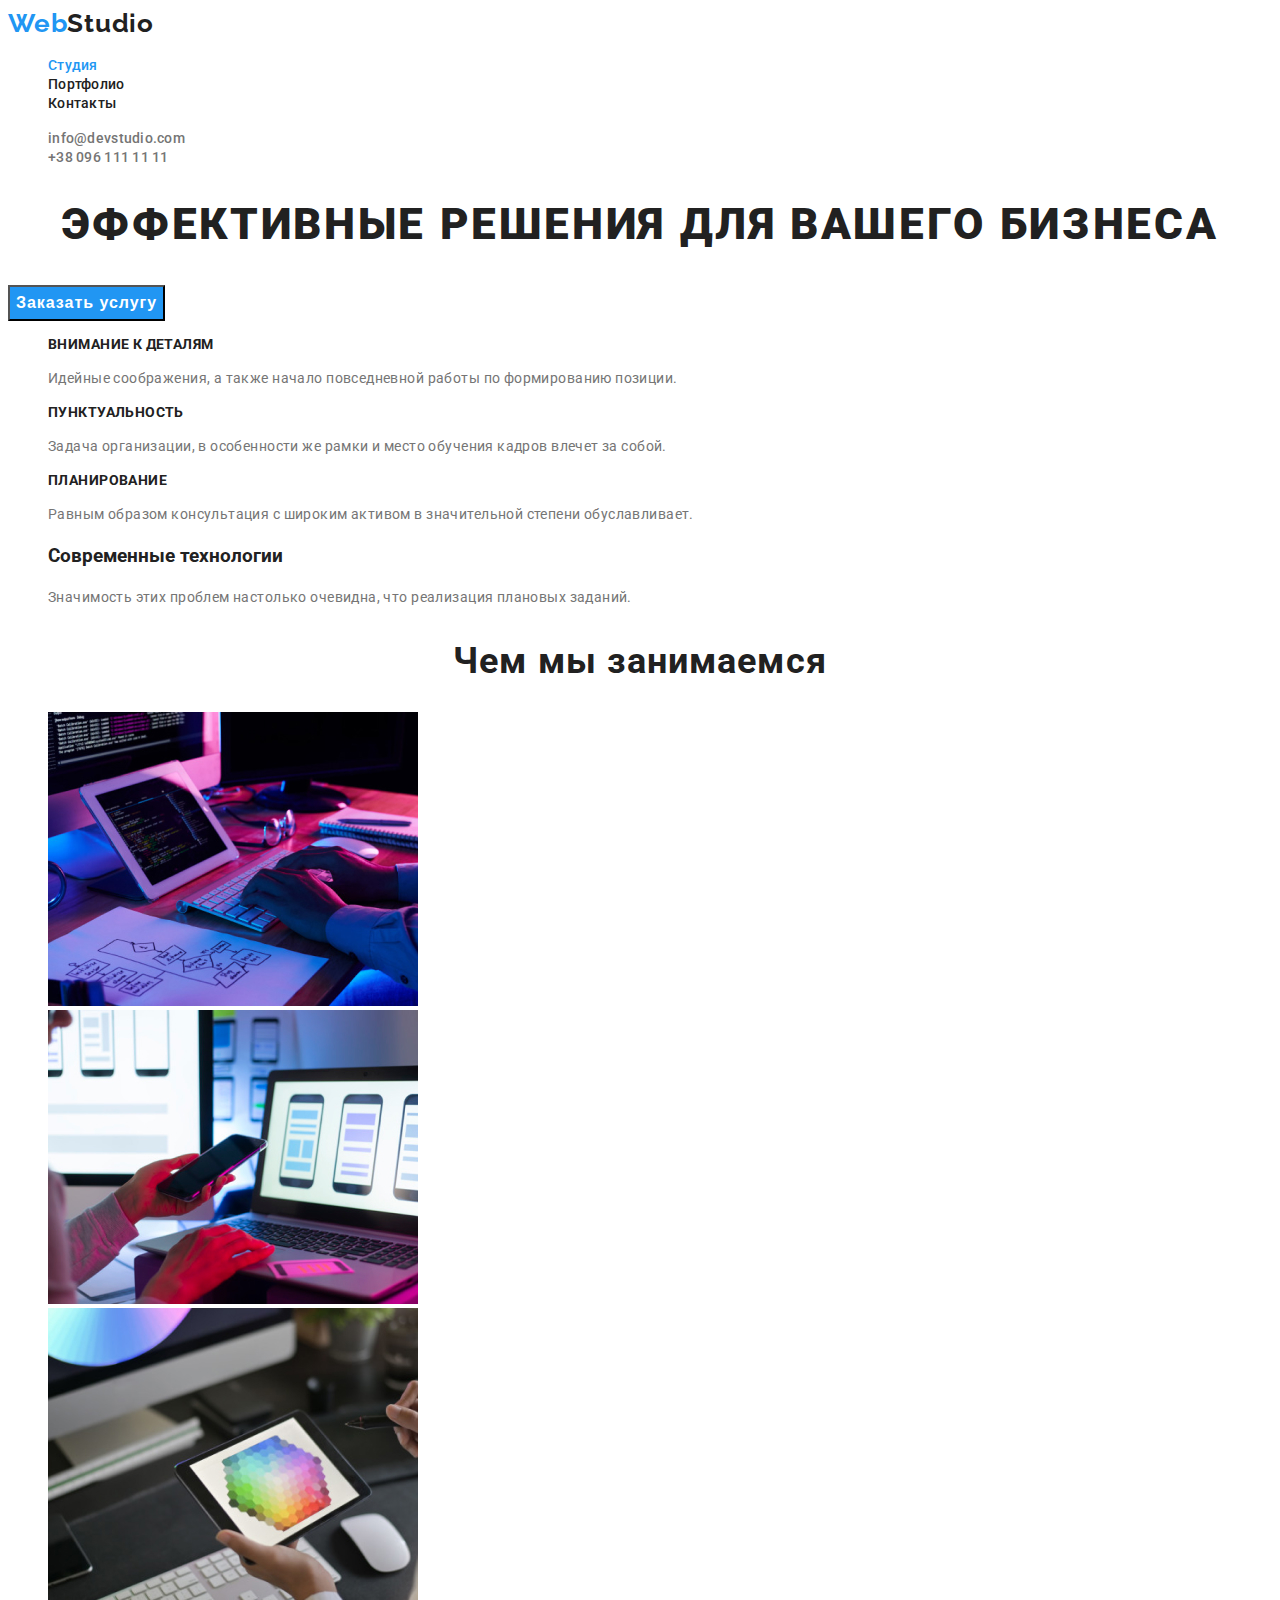
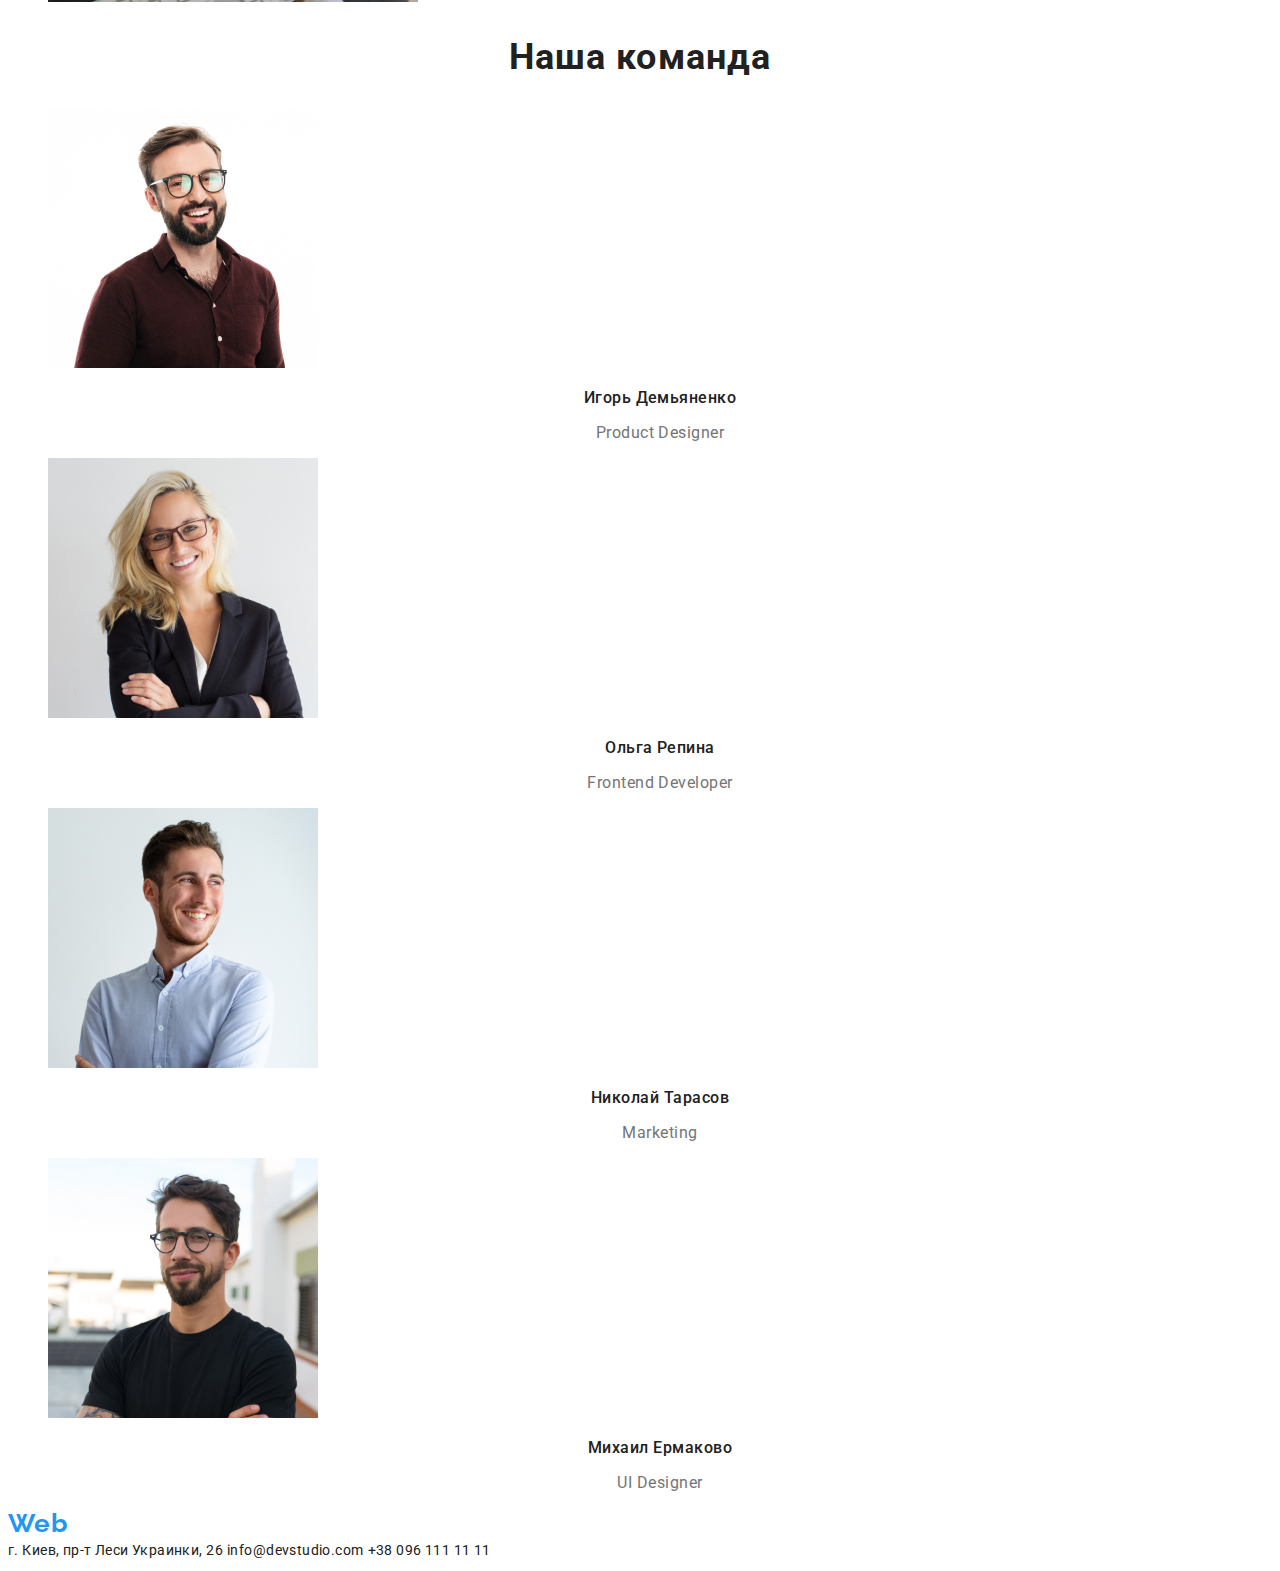
<file: index.html>
<!DOCTYPE html>
<html lang="ru">

<head>
    <meta charset="UTF-8">
    <meta http-equiv="X-UA-Compatible" content="IE=edge">
    <meta name="viewport" content="width=device-width, initial-scale=1.0">
    <title>Вебстудия</title>
    <link rel="preconnect" href="https://fonts.gstatic.com">
    <link href="https://fonts.googleapis.com/css2?family=Raleway:wght@700&family=Roboto:wght@400;500;700;900&display=swap"
    rel="stylesheet">
    <link rel="stylesheet" href="https://cdnjs.cloudflare.com/ajax/libs/modern-normalize/1.0.0/modern-normalize.min.css"
        integrity="sha512-ISS7cAi1PEhQ8jnbJpJZMd29NlhNj4AWYyLOSp2CE/CsHxTCu+r+t0D2yoJudVrd0/8fTVPUVDzY5Tvli75u/g=="
        crossorigin="anonymous" />
    <link rel="stylesheet" href="./css/styles.css">
</head>

<body>
    <!--main navigation-->
    <header class="header" >
        <nav class="navigation" >
            <a class="logo logo-dark link" href="./index.html" lang="en" >
                <span class="logo-item">Web</span>Studio</a>
            <ul class="navigation-list list" >
                <li class="navigation-item" > 
                    <a class="current navigation-link link" href="./index.html">Студия</a>
                </li>
                <li class="navigation-item" > 
                    <a class="navigation-link link" href="./portfolio.html">Портфолио</a>
                </li>
                <li class="navigation-item" > 
                    <a class="navigation-link link" href="">Контакты</a>
                </li>
            </ul>
        </nav>
        <ul class="navigation-adress list">
            <li class="navigation-adress-item"> 
                <a class="mail-link link" href="mailto:info@devstudio.com">info@devstudio.com</a>
            </li>
            <li class="navigation-adress-item"> 
                <a class="tel-link link" href="tel:+380961111111">+38 096 111 11 11</a>
            </li>
        </ul>
    </header>

    <!--block hero-->
    <main>
        <section class="hero">
            <div class="conteiner-hero">
                <h1 class="hero-title">Эффективные решения для вашего бизнеса</h1>
                <button class="hero-btn" type="button">Заказать услугу</button>
            </div>
        </section>
       
    <!--priorities container-->
        <section class="priorities">
            <h2 hidden> Наши приоритеты</h2>
            <ul class="priorities-list list">
                <li class="priorities-item">
                    <h3 class="priorities-title">Внимание к деталям</h3>
                    <p class="priorities-description">Идейные соображения, а также начало повседневной работы по формированию позиции.</p>
                </li>
                <li class="priorities-item">
                    <h3 class="priorities-title">Пунктуальность</h3>
                    <p class="priorities-description">Задача организации, в особенности же рамки и место обучения кадров влечет за собой.</p>
                </li>
                <li>
                    <h3 class="priorities-title">Планирование</h3>
                    <p class="priorities-description">Равным образом консультация с широким активом в значительной степени обуславливает.</p>
                </li>
                <li class="priorities-item">
                    <h3>Современные технологии</h3>
                    <p class="priorities-description">Значимость этих проблем настолько очевидна, что реализация плановых заданий.</p>
                </li>
            </ul>
        </section>

    <!--organization`s activities-->
        <section class="work">
            <h2 class="title">Чем мы занимаемся</h2>
            <ul class="work-list list">
                <li class="work-item"> 
                    <img src=".//images/img1.jpg" alt="работа на компьютере" width="370" height="294">
                </li>
                <li class="work-item"> 
                    <img src=".//images/img2.jpg" alt="работа на ноутбуке" width="370" height="294">
                </li>
                <li class="work-item"> 
                    <img src=".//images/img3.jpg" alt="работа на планшете" width="370" height="294">
                </li>
            </ul>
        </section>

        <!--team container-->
        <section class="team">
            <h2 class="title"> Наша команда</h2>
            <ul class="team-list list">
                <li class="team-item">
                    <img src="./images/team/foto1.jpg" alt="фото мужчины в очках" width="270" height="260">
                    <h3 class="name-person">Игорь Демьяненко</h3>
                    <p class="position" lang="en">Product Designer</p>
                    
                </li>
                <li class="team-item">
                    <img src="./images/team/foto2.jpg" alt="фото женщины в очках" width="270" height="260">
                    <h3 class="name-person">Ольга Репина</h3>
                    <p class="position" lang="en">Frontend Developer</p>
                </li>
                <li class="team-item">
                    <img src="./images/team/foto3.jpg" alt="фото мужчины" width="270" height="260">
                    <h3 class="name-person">Николай Тарасов</h3>
                    <p class="position" lang="en">Marketing</p>
                </li>
                <li class="team-item">
                    <img src="./images/team/foto4.jpg" alt="фото мужчины в очках" width="270" height="260">
                    <h3 class="name-person">Михаил Ермаково</h3>
                    <p class="position" lang="en">UI Designer</p>
                </li>
            </ul>
        </section>

    </main>

    <footer class="footer">
        <a class="logo logo-light link" href="./index.html" lang="en">
            <span class="logo-item">Web</span>Studio</a>
        <!--contacts-->
        <address class="address">
            <a class="adress-link adress-link-light link" href="https://goo.gl/maps/1gWRvmP1qEhktMv16" target="_blank" rel="noopener noreferrer">г. Киев, пр-т Леси Украинки, 26</a> 
            <a class="adress-link adress-link-dark link" href="mailto:info@devstudio.com">info@devstudio.com</a>
            <a class="adress-link adress-link-dark link" href="tel:+380961111111">+38 096 111 11 11</a>
        </address>
    </footer> 

</body>

</html>
</file>
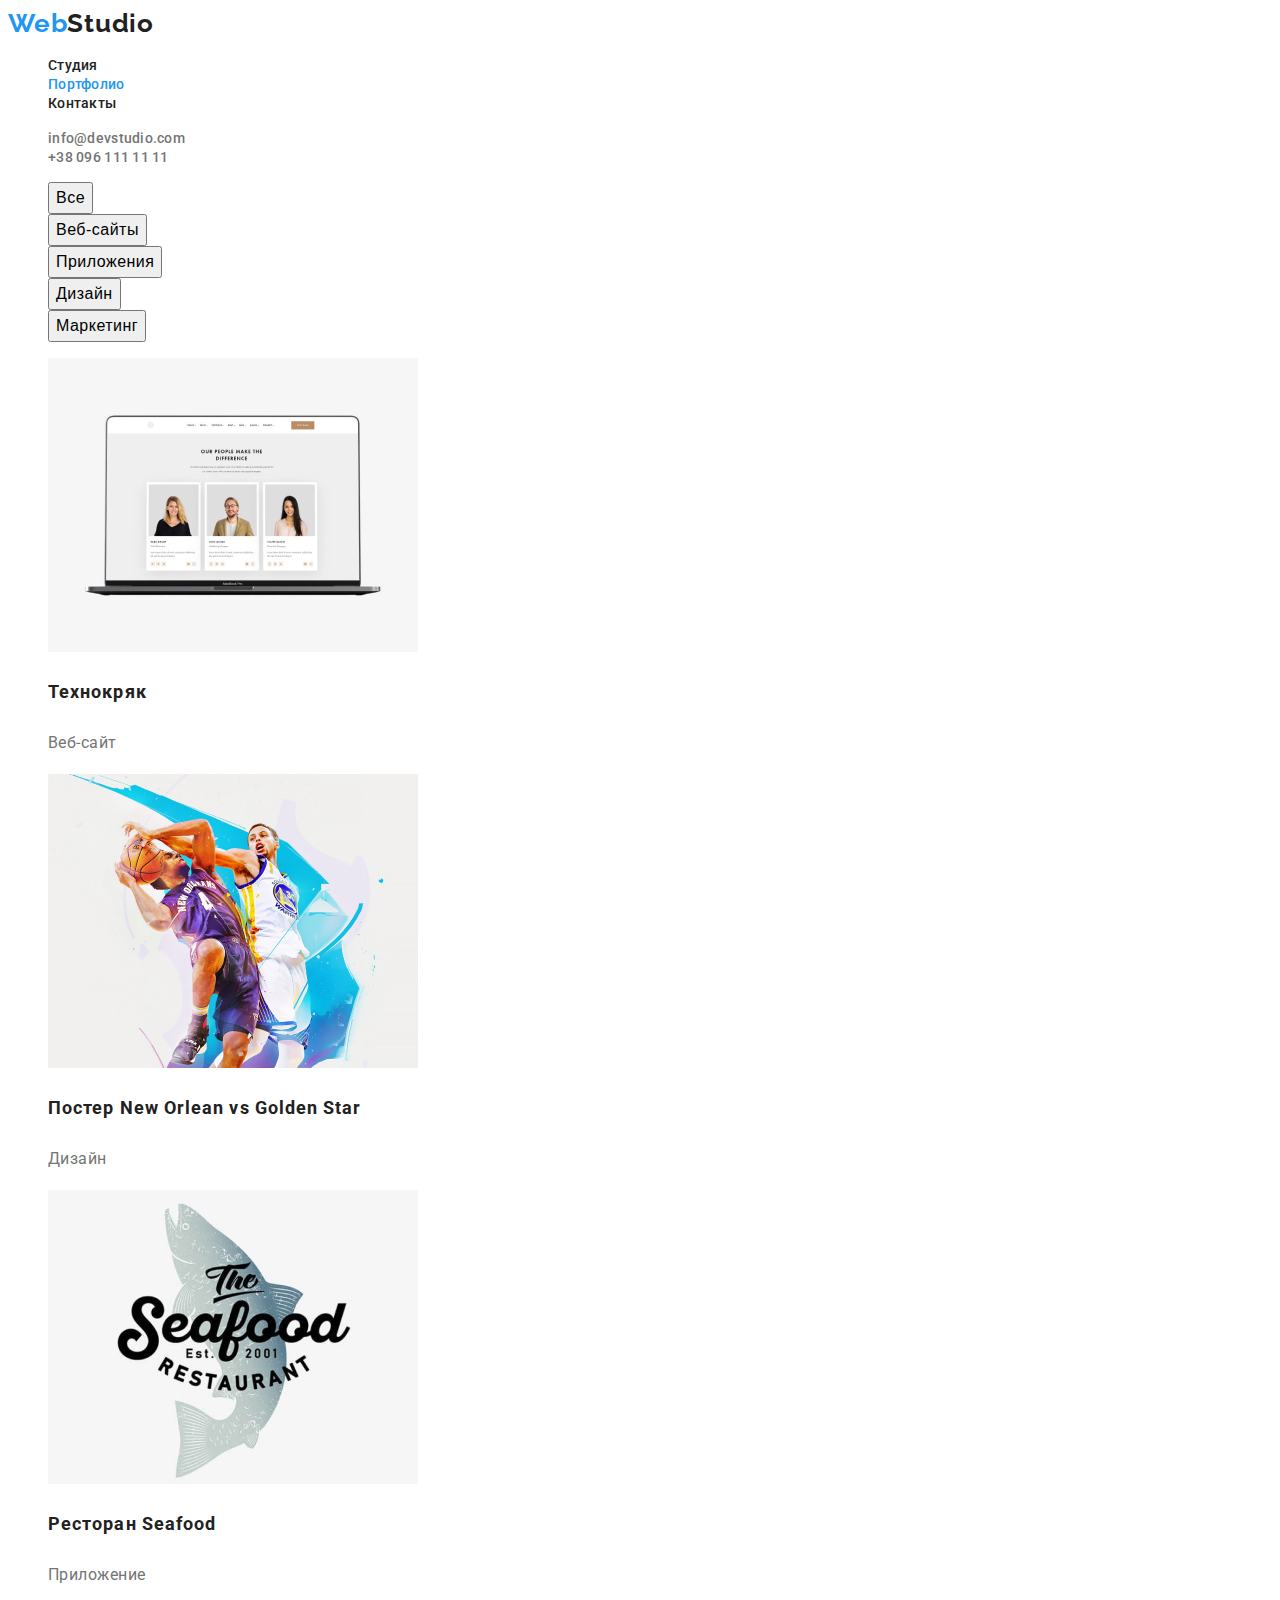
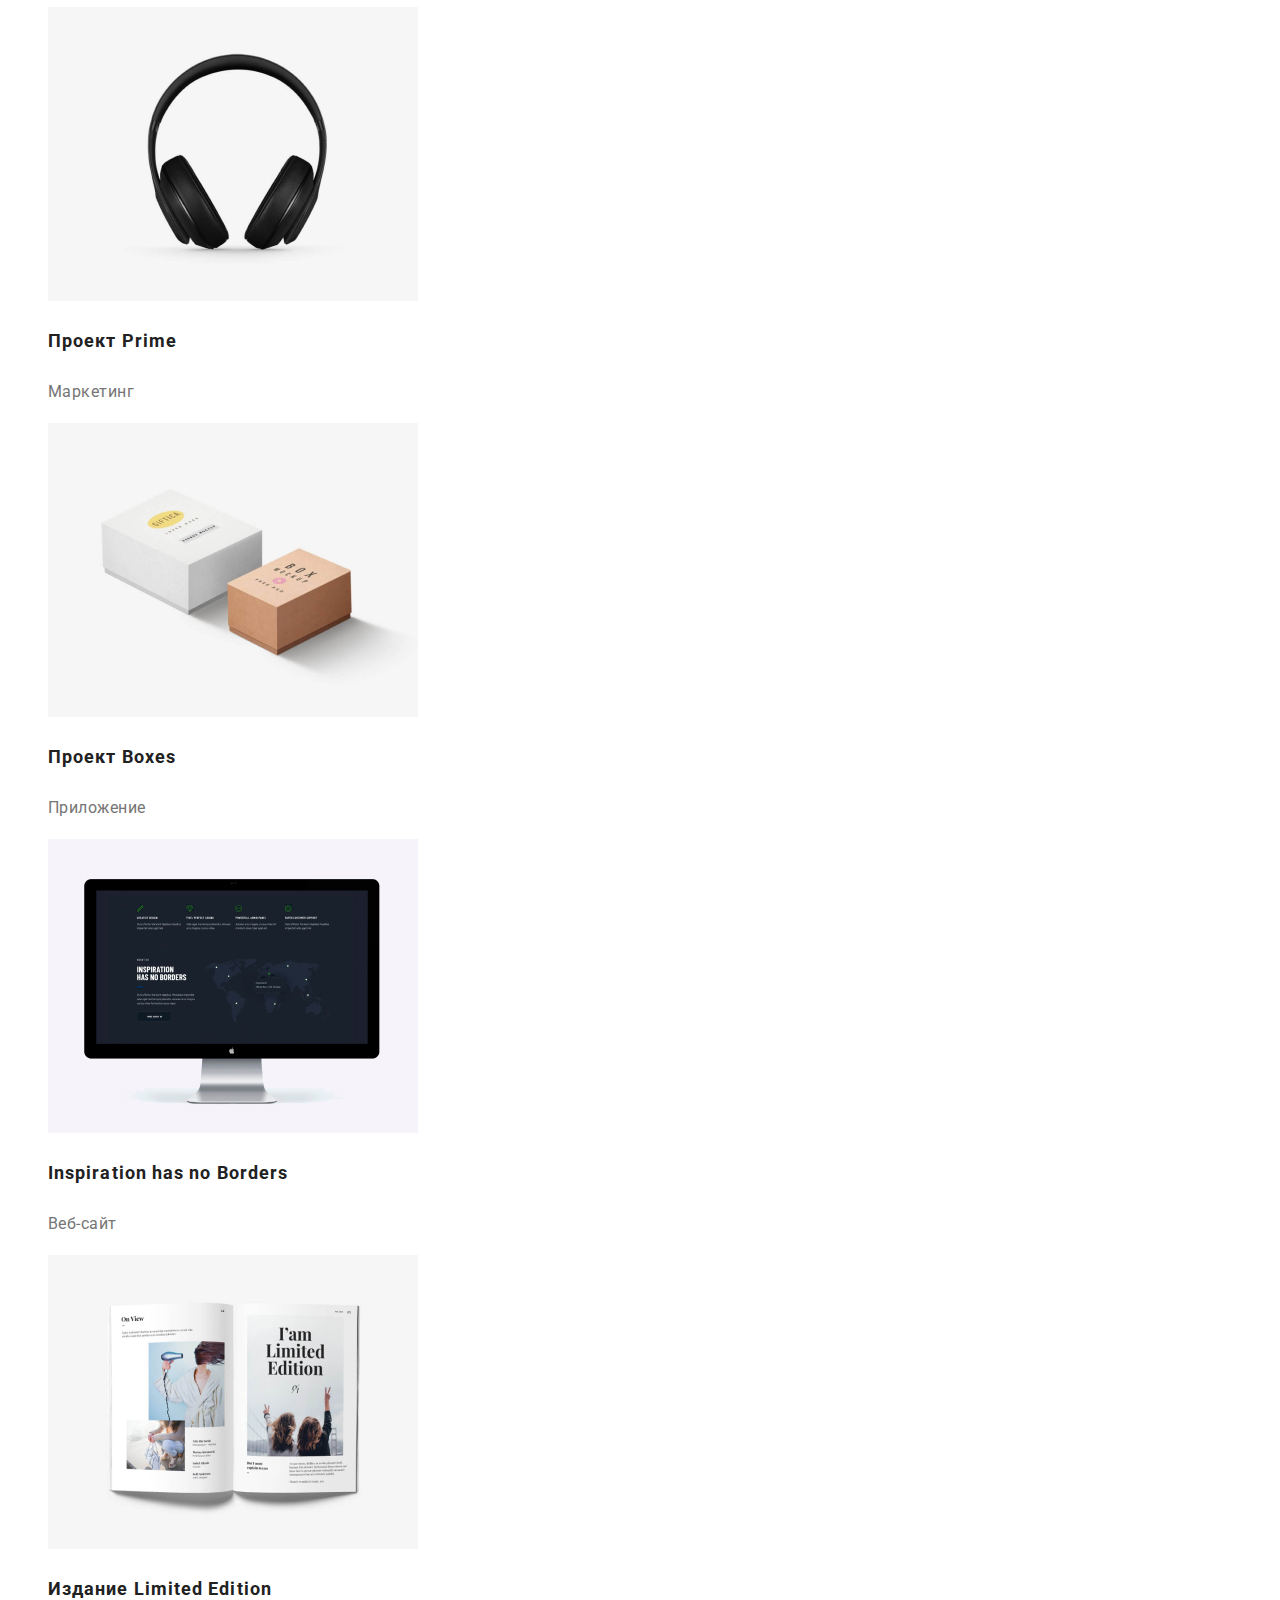
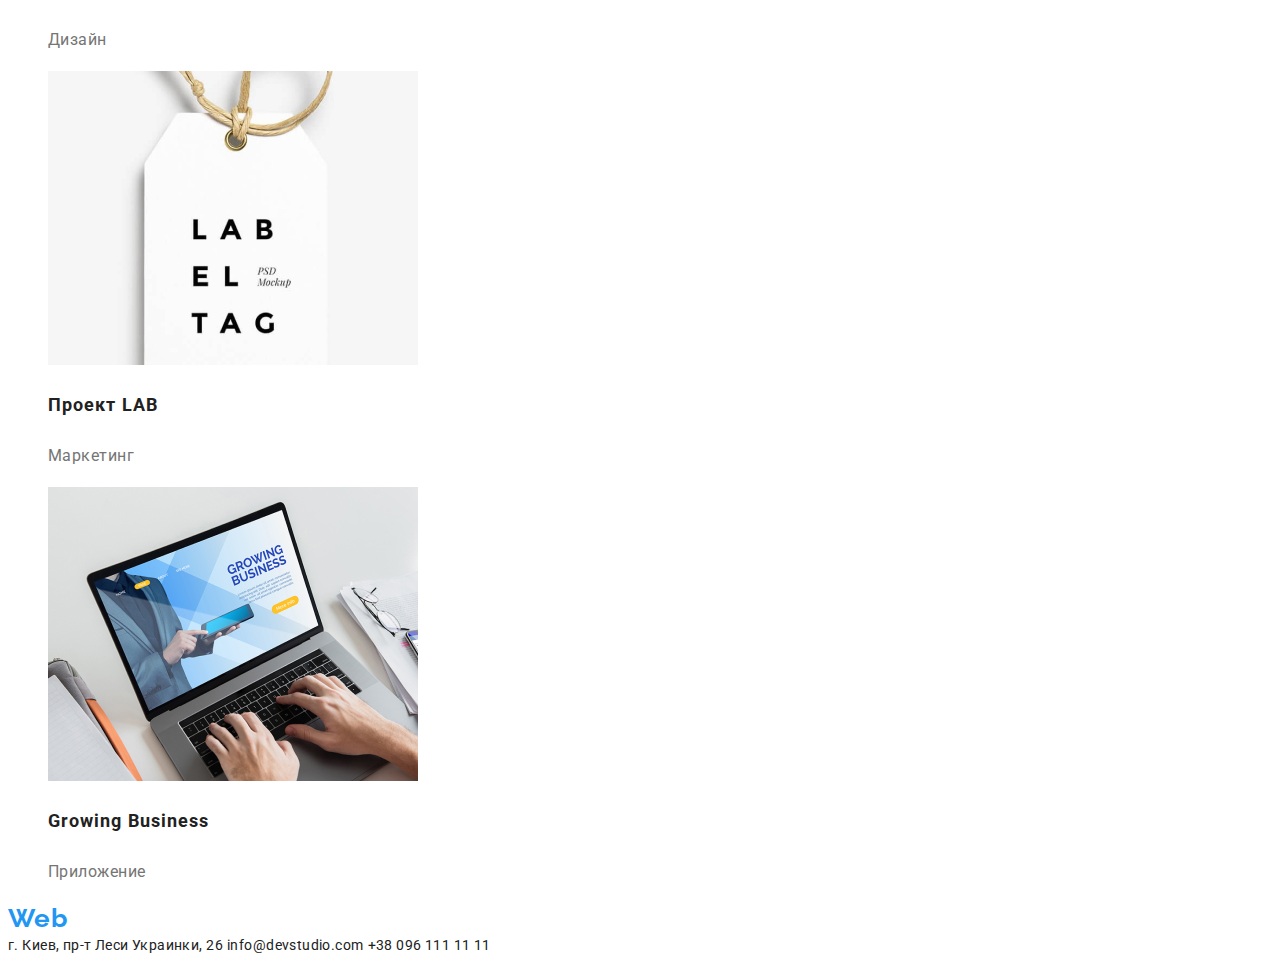
<file: portfolio.html>
<!DOCTYPE html>
<html lang="ru">
<head>
    <meta charset="UTF-8">
    <meta http-equiv="X-UA-Compatible" content="IE=edge">
    <meta name="viewport" content="width=device-width, initial-scale=1.0">
    <title>Портфолио</title>
    <link rel="preconnect" href="https://fonts.gstatic.com">
    <link href="https://fonts.googleapis.com/css2?family=Raleway:wght@700&family=Roboto:wght@400;500;700;900&display=swap"
        rel="stylesheet">
    <link rel="stylesheet" href="https://cdnjs.cloudflare.com/ajax/libs/modern-normalize/1.0.0/modern-normalize.min.css"
        integrity="sha512-ISS7cAi1PEhQ8jnbJpJZMd29NlhNj4AWYyLOSp2CE/CsHxTCu+r+t0D2yoJudVrd0/8fTVPUVDzY5Tvli75u/g=="
        crossorigin="anonymous" />
    <link rel="stylesheet" href="./css/styles.css">
</head>

<body>

    <!--main navigation-->
    <header class="header">
        <nav class="navigation">
            <a class="logo logo-dark link" href="./index.html" lang="en">
                <span class="logo-item">Web</span>Studio</a>
            <ul class="navigation-list list">
                <li class="navigation-item">
                    <a class="navigation-link link" href="./index.html">Студия</a>
                </li>
                <li class="navigation-item">
                    <a class="navigation-link current link" href="./portfolio.html">Портфолио</a>
                </li>
                <li class="navigation-item">
                    <a class="navigation-link link" href="">Контакты</a>
                </li>
            </ul>
        </nav>
        <ul class="navigation-adress list">
            <li class="navigation-adress-item">
                <a class="mail-link link" href="mailto:info@devstudio.com">info@devstudio.com</a>
            </li>
            <li class="navigation-adress-item">
                <a class="tel-link link" href="tel:+380961111111">+38 096 111 11 11</a>
            </li>
        </ul>
    </header>

    <!--navigation through projects-->
    <main>
           <section class="navigation-projects">
                <ul class="navigation-projects-list list">
                    <li class="navigation-projects-item">
                        <button class="navigation-btn" type="button">Все</button>
                    </li>
                    <li class="navigation-projects-item">
                        <button class="navigation-btn" type="button">Веб-сайты</button>
                    </li>
                    <li class="navigation-projects-item">
                        <button class="navigation-btn" type="button">Приложения</button>
                    </li>
                    <li class="navigation-projects-item">
                        <button class="navigation-btn" type="button">Дизайн</button>
                    </li>
                    <li class="navigation-projects-item">
                        <button class="navigation-btn" type="button">Маркетинг</button>
                    </li>
                </ul>
    <!--work examples-->
                <h2 hidden> Проэкты </h2>
                 <ul class="projects-list list">
                    <li class="projects-item">
                        <img src="./images/projects/project1.jpg" alt="на єкране ноутбука анкеті людей" width="370" height="294">
                        <h3 class="name-project">Технокряк</h3>
                        <p class="style-project">Веб-сайт</p>
                    </li>
                    <li class="projects-item">
                        <img src="./images/projects/project2.jpg" alt="два баскетболиста с мячом" width="370" height="294">
                        <h3 class="name-project">Постер New Orlean vs Golden Star</h3>
                        <p class="style-project">Дизайн</p>
                    </li>
                    <li class="projects-item">
                        <img src="./images/projects/project3.jpg" alt="логотип ресторана Seafood" width="370" height="294">
                        <h3 class="name-project">Ресторан Seafood</h3>
                        <p class="style-project">Приложение</p>
                    </li>
                    <li class="projects-item">
                        <img src="./images/projects/project4.jpg" alt="наушники" width="370" height="294">
                        <h3 class="name-project">Проект Prime</h3>
                        <p class="style-project">Маркетинг</p>
                    </li>
                    <li class="projects-item">
                        <img src="./images/projects/project5.jpg" alt="закрытые коробочки" width="370" height="294">
                        <h3 class="name-project">Проект Boxes</h3>
                        <p class="style-project">Приложение</p>
                    </li>
                    <li class="projects-item">
                        <img src="./images/projects/project6.jpg" alt="монитор" width="370" height="294">
                        <h3 class="name-project" lang="en" >Inspiration has no Borders</h3>
                        <p class="style-project">Веб-сайт</p>
                    </li>
                    <li class="projects-item">
                        <img src="./images/projects/project7.jpg" alt="развернутый журнал" width="370" height="294">
                        <h3 class="name-project">Издание Limited Edition</h3>
                        <p class="style-project">Дизайн</p>
                    </li>
                    <li class="projects-item">
                        <img src="./images/projects/project8.jpg" alt="ярлык компании LAB" width="370" height="294">
                        <h3 class="name-project">Проект LAB</h3>
                        <p class="style-project">Маркетинг</p>
                    </li>
                    <li class="projects-item">
                        <img src="./images/projects/project9.jpg" alt="человек работает на ноутбуке" width="370" height="294">
                        <h3 class="name-project" lang="en" >Growing Business</h3>
                        <p class="style-project">Приложение</p>
                    </li>
                </ul>
            </section>
    </main>

    <!--footer-->
    <footer class="footer">
        <a class="logo logo-light link" href="./index.html" lang="en">
            <span class="logo-item">Web</span>Studio</a>
        <!--contacts-->
        <address class="address">
            <a class="adress-link link" href="https://goo.gl/maps/1gWRvmP1qEhktMv16" target="_blank"
                rel="noopener noreferrer">г. Киев, пр-т Леси Украинки, 26</a>
            <a class="adress-link link" href="mailto:info@devstudio.com">info@devstudio.com</a>
            <a class="adress-link link" href="tel:+380961111111">+38 096 111 11 11</a>
        </address>
    </footer>

</body>
</html>
</file>
<file: css/styles.css>
:root {
  --main-font: Roboto; sans-serif;
  --secondary-font: Raleway; sans-serif;
  --main-color: #212121;
  --secondary-color: #757575;
  --accent-color: #2196F3;
}

.link {
text-decoration: none;
}

.list {
list-style: none;
}

.address {
font-style: normal;
}

.logo-light {
color: #ffffff;
}

.logo-dark {
color: #212121
}

.adress-link-light {
/*color: #ffffff;*/
}

.adress-link-dark {
/*color: #ffffff99;*/
}

body {
font-family: var(--main-font);
color: var(--main-color);
}

/*==========COMPONENTS===========*/
.logo {
font-family: var(--secondary-font);
font-weight: bold;
font-size: 26px;
line-height: 1.19;
letter-spacing: 0.03em;
}

.logo-item {
font-family: var(--secondary-font);
font-weight: bold;
font-size: 26px;
line-height: 1.19;
letter-spacing: 0.03em;
color: var(--accent-color);
}

.title {
font-weight: bold;
font-size: 36px;
line-height: 1.17;
text-align: center;
letter-spacing: 0.03em;
}

/*==========END COMPONENTS===========*/

/*==========HEADER===========*/
.navigation-link {
font-weight: 500;
font-size: 14px;
line-height: 1.14;
letter-spacing: 0.02em;
color: var(--main-font);
}

.navigation-link:hover,
.navigation-link:focus {
  color: var(--accent-color);
}

.mail-link {
font-weight: 500;
font-size: 14px;
line-height: 1.14;
letter-spacing: 0.02em;
color: var(--secondary-color);
}

.mail-link:hover,
.mail-link:focus {
color: var(--accent-color);
}

.tel-link {
font-weight: 500;
font-size: 14px;
line-height: 1.14;
letter-spacing: 0.02em;
color: var(--secondary-color);
}

.tel-link:hover,
.tel-link:focus {
color: var(--accent-color);
}

.current {
  color: var(--accent-color);
}
/*==========END HEADER===========*/

/*==========HERO===========*/
.hero-title {
font-weight: 900;
font-size: 44px;
line-height: 1.36;
text-align: center;
letter-spacing: 0.06em;
text-transform: uppercase;
/*color: #FFFFFF;*/
}

.hero-btn {
font-weight: bold;
font-size: 16px;
line-height: 1.88;
display: flex;
align-items: center;
text-align: center;
letter-spacing: 0.06em;
color: #FFFFFF;
background: var(--accent-color);
cursor: pointer;
}
/*==========END HERO===========*/

/*==========PRIORITIES===========*/
.priorities-title {
font-weight: bold;
font-size: 14px;
line-height: 1.14;
letter-spacing: 0.03em;
text-transform: uppercase;
}

.priorities-description {
font-size: 14px;
line-height: 1.71;
letter-spacing: 0.03em;
color: var(--secondary-color);
}
/*==========END PRIORITIES===========*/

/*==========TEAM===========*/
.name-person {
font-weight: 500;
font-size: 16px;
line-height: 1.19;
text-align: center;
letter-spacing: 0.03em;
}

.position {
font-size: 16px;
line-height: 1.19;
text-align: center;
letter-spacing: 0.03em;
color: var(--secondary-color);
}
/*==========END TEAM===========*/

/*==========FOOTER===========*/
.adress-link {
font-size: 14px;
line-height: 1.71;
letter-spacing: 0.03em;
color: var(--main-font);
}

.adress-link:hover,
.adress-link:focus {
color: var(--accent-color);
}
/*==========END FOOTER===========*/


/*=========================PORTFOLIO======================*/


/*=====NAVIGATION THROUGH PROJECTS=====*/
.navigation-btn {
font-weight: 500;
font-size: 16px;
line-height: 1.63;
text-align: center;
letter-spacing: 0.03em;
cursor: pointer;
}

.navigation-btn:hover,
.navigation-btn:focus {
color: #ffffff;
background: var(--accent-color);
}
/*=====END NAVIGATION THROUGH PROJECTS=====*/

/*=============WORK EXAMPLES==============*/
.name-project {
font-weight: bold;
font-size: 18px;
line-height: 2.0;
letter-spacing: 0.06em;
}

.style-project {
font-size: 16px;
line-height: 1.88;
letter-spacing: 0.03em;
color: var(--secondary-color);
}
/*=============END WORK EXAMPLES==============*/
</file>
